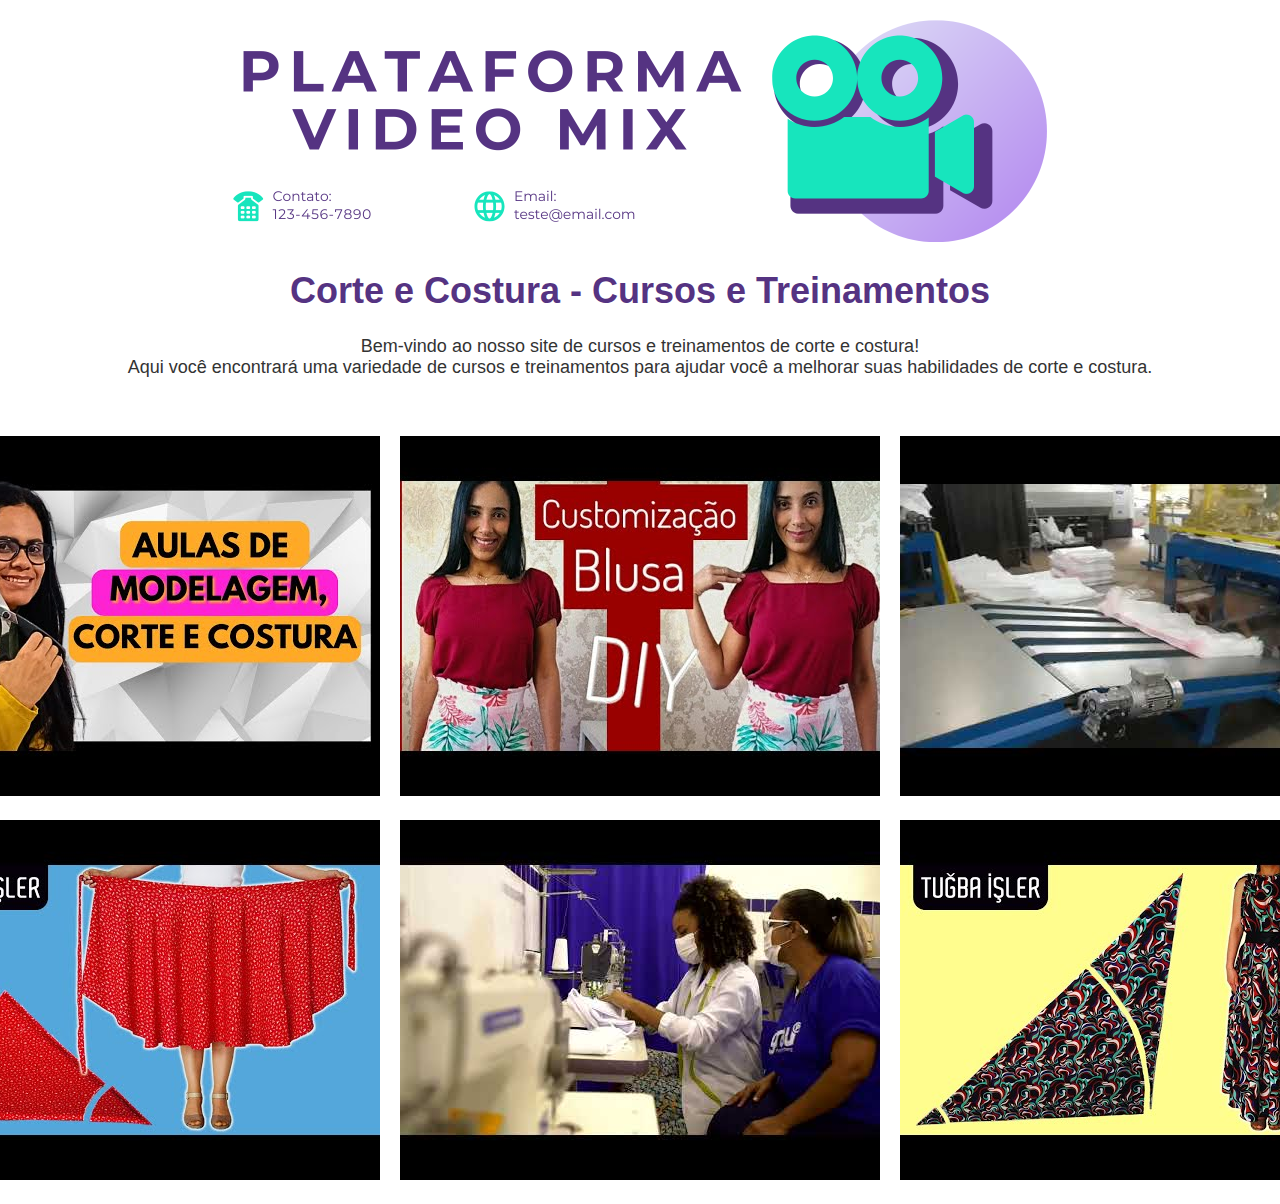
<file: index.html>
<!DOCTYPE html>
<html lang="en">

<head>
    <meta charset="UTF-8">
    <meta name="viewport" content="width=device-width, initial-scale=1.0">
    <title>Document</title>
    <link rel="stylesheet" href="estilo.css">
</head>

<body>
    <header>
        <img src="imagens/banner.png" alt="">
        <h1>Corte e Costura - Cursos e Treinamentos</h1>
        <p>
            Bem-vindo ao nosso site de cursos e treinamentos de corte e costura!
            <br>
            Aqui você encontrará uma variedade de cursos e treinamentos para ajudar você a melhorar suas habilidades
            de corte e costura.
        </p>
    </header>

    <main class="main-index">
        <a href="pag2.html">
            <img src="imagens/corte_costura.jpg" alt="">
        </a>
    
        <a href="pag3.html">
            <img src="imagens/customizar.jpg" alt="">
        </a>
        <a href="pag4.html">
            <img src="imagens/maquina.jpg" alt="">
        </a>
        <a href="pag5.html">
            <img src="imagens/saia.jpg" alt="">
        </a>
        <a href="pag6.html">
            <img src="imagens/treinamento.jpg" alt="">
        </a>
        <a href="pag7.html">
            <img src="imagens/vestido.jpg" alt="">
        </a>
    </main>

</body>

</html>
</file>
<file: estilo.css>
body{
    font-family: Arial, sans-serif;
    margin: 0px;
    padding: 0px;
    background-color: #f9f9f9;
    color: #333;
    justify-content: center;
}

header{
    text-align: center;
    background-color: #fff;
    padding: 20px;
    box-shadow: 0px 2px 5px rgba(0, 0, 0, 0.1);
}

header img{
    max-width: 80%;
    /* max-width: 700px; */
}

h1{
    color: #553382;
    font-size: 36px;
}

header p{
    font-size: 18px;
    margin-top: 10px;
}

.main-index{
    display: grid;
    /* auto - 1fr (fração) - px - % */
    grid-template-columns: auto auto auto;
    padding: 20px;
    justify-content: center;
    /* Alinhamento horizontal */
    background-color: #fff;
    gap: 20px;
    /*Espaco entre elementos*/


}

.main-index a{
    transition: transform 0.3s
        /* tempo de transicao*/
}

.main-index a:hover{
    transform: scale(1.05);
    /* escala - zoom */
}

.main-videos h1{
    text-align: center;
    font-size: 36px;
}

.main-videos video{
    margin: auto;
    display: block;
}

.main-videos a{
    display: block;
    text-align: center;
    text-decoration: none;

    margin-top: 20px;
    font-size: 20px;
}
</file>
